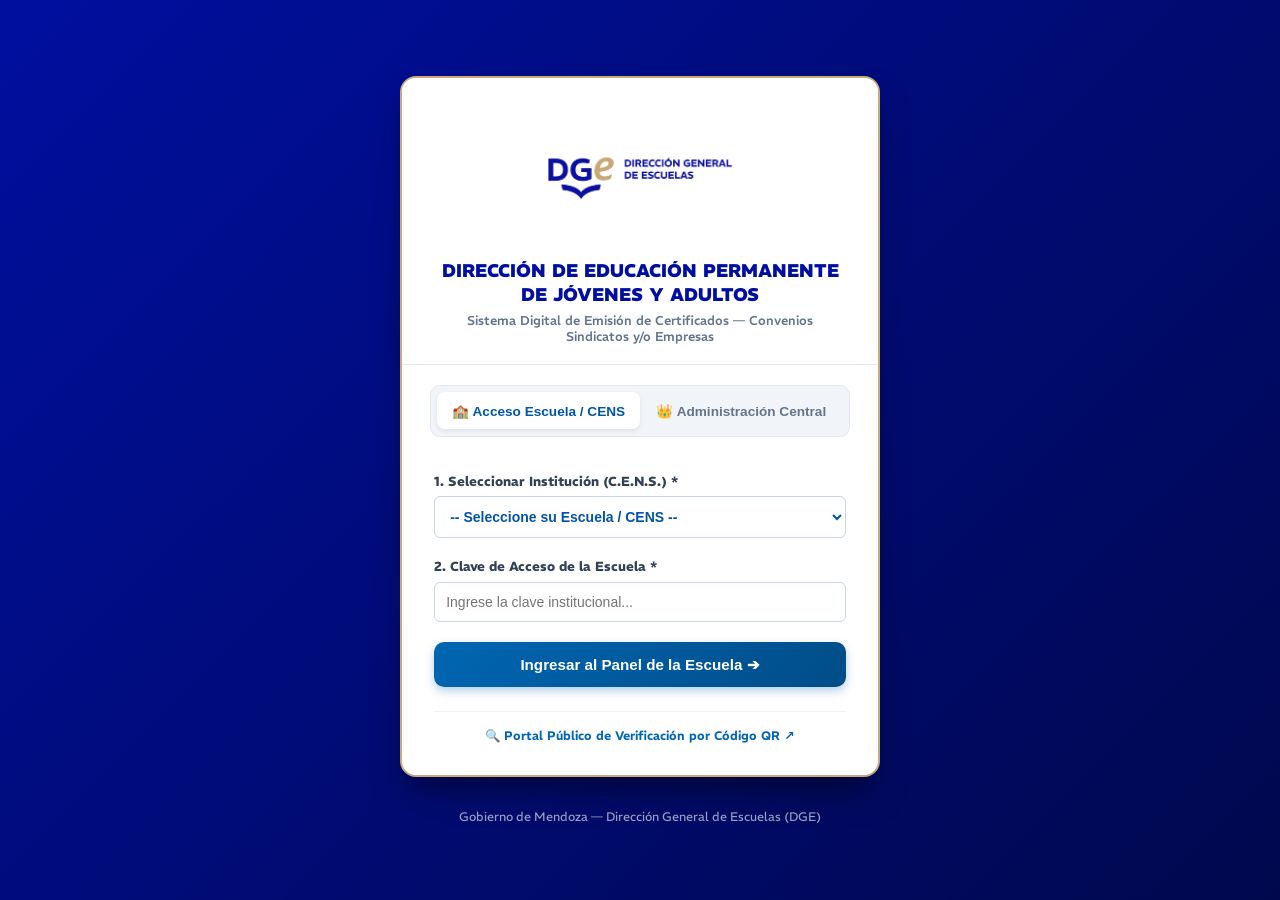
<file: login.html>
<!DOCTYPE html>
<html lang="es">
<head>
  <meta charset="UTF-8">
  <meta name="viewport" content="width=device-width, initial-scale=1.0">
  <title>Portal de Acceso Oficial - DEPJA Mendoza (Convenio Seguridad Privada)</title>
  
  <link rel="stylesheet" href="css/styles.css?v=3.5">
  <script src="config.js"></script>
  <script src="js/auth.js"></script>
  <style>
    body {
      background: linear-gradient(135deg, var(--dge-blue, #000f9f) 0%, #00084d 100%);
      min-height: 100vh;
      display: flex;
      flex-direction: column;
      justify-content: center;
      align-items: center;
      padding: 1.5rem;
      font-family: 'REM', 'Roboto', system-ui, sans-serif;
    }

    .login-container {
      width: 100%;
      max-width: 480px;
      background: #ffffff;
      border-radius: 16px;
      box-shadow: 0 20px 35px -10px rgba(0, 0, 0, 0.5);
      overflow: hidden;
      border: 2px solid var(--dge-gold, #c8a977);
    }

    .login-header {
      background: #ffffff;
      padding: 2rem 2rem 1.25rem 2rem;
      text-align: center;
      border-bottom: 1px solid #e2e8f0;
    }

    .login-logo-img {
      height: 125px;
      max-width: 380px;
      width: 100%;
      object-fit: contain;
      margin-bottom: 1.25rem;
      transition: transform 0.2s ease;
    }

    .login-logo-img:hover {
      transform: scale(1.02);
    }

    .login-header h1 {
      font-size: 1.15rem;
      font-weight: 800;
      color: var(--dge-blue, #000f9f);
      text-transform: uppercase;
      line-height: 1.3;
    }

    .login-header p {
      font-size: 0.8rem;
      color: #64748b;
      margin-top: 0.35rem;
      font-weight: 500;
    }

    .login-tabs {
      display: grid;
      grid-template-columns: 1fr 1fr;
      background: #f1f5f9;
      padding: 0.4rem;
      margin: 1.25rem 1.75rem 0.5rem 1.75rem;
      border-radius: 10px;
      border: 1px solid #e2e8f0;
    }

    .login-tab-btn {
      padding: 0.65rem 0.5rem;
      border: none;
      background: transparent;
      font-size: 0.85rem;
      font-weight: 700;
      color: #64748b;
      cursor: pointer;
      border-radius: 8px;
      transition: all 0.2s ease;
      display: flex;
      align-items: center;
      justify-content: center;
      gap: 0.4rem;
    }

    .login-tab-btn.active {
      background-color: #ffffff;
      color: #0055a5;
      box-shadow: 0 2px 5px rgba(0, 0, 0, 0.08);
    }

    .login-body {
      padding: 1.75rem 2rem 2rem 2rem;
    }

    .form-group {
      margin-bottom: 1.25rem;
    }

    .form-group label {
      display: block;
      font-size: 0.825rem;
      font-weight: 700;
      color: #334155;
      margin-bottom: 0.4rem;
    }

    .login-footer {
      text-align: center;
      padding-top: 1rem;
      border-top: 1px solid #f1f5f9;
      font-size: 0.775rem;
      color: #94a3b8;
    }

    .btn-submit {
      width: 100%;
      padding: 0.85rem;
      font-size: 0.95rem;
      font-weight: 700;
      border-radius: 10px;
      border: none;
      cursor: pointer;
      background: linear-gradient(135deg, #0066b2 0%, #004d88 100%);
      color: #ffffff;
      box-shadow: 0 4px 10px rgba(0, 102, 178, 0.3);
      transition: all 0.2s ease;
      display: flex;
      align-items: center;
      justify-content: center;
      gap: 0.5rem;
    }

    .btn-submit:hover {
      background: linear-gradient(135deg, #0055a5 0%, #003b68 100%);
      transform: translateY(-1px);
      box-shadow: 0 6px 15px rgba(0, 102, 178, 0.4);
    }

    .active-session-banner {
      background: #ecfdf5;
      border: 1px solid #a7f3d0;
      border-radius: 10px;
      padding: 1rem;
      margin-bottom: 1.25rem;
      display: flex;
      align-items: center;
      justify-content: space-between;
      gap: 0.75rem;
    }
  </style>
</head>
<body>

  <div class="login-container">
    
    <!-- Encabezado Institucional -->
    <header class="login-header">
      <img src="img/marca-dge-horizontal.png" alt="Logo DGE Mendoza" class="login-logo-img">
      <h1>DIRECCIÓN DE EDUCACIÓN PERMANENTE DE JÓVENES Y ADULTOS</h1>
      <p>Sistema Digital de Emisión de Certificados — Convenios Sindicatos y/o Empresas</p>
    </header>

    <!-- Banner si ya hay sesión activa -->
    <div id="bannerSesionActiva" class="active-session-banner" style="display: none; margin: 1.25rem 1.75rem 0 1.75rem;">
      <div>
        <strong style="font-size: 0.85rem; color: #065f46; display: block;" id="txtSesionActivaNombre">Sesión activa</strong>
        <span style="font-size: 0.75rem; color: #047857;" id="txtSesionActivaRol">Rol</span>
      </div>
      <a href="index.html" class="btn btn-success" style="font-size: 0.8rem; padding: 0.4rem 0.8rem; white-space: nowrap;">
        Continuar ➔
      </a>
    </div>

    <!-- Pestañas de Acceso -->
    <nav class="login-tabs">
      <button type="button" class="login-tab-btn active" id="tabBtnEscuela" data-mode="escuela">
        🏫 Acceso Escuela / CENS
      </button>
      <button type="button" class="login-tab-btn" id="tabBtnAdmin" data-mode="admin">
        👑 Administración Central
      </button>
    </nav>

    <!-- Cuerpo de Formulario -->
    <div class="login-body">
      
      <!-- FORMULARIO 1: ACCESO ESCUELA / CENS -->
      <form id="formLoginEscuela">
        <div class="form-group">
          <label for="selectEscuelaLogin">1. Seleccionar Institución (C.E.N.S.) *</label>
          <select id="selectEscuelaLogin" class="form-control" required style="font-weight: 600; color: #0055a5; padding: 0.7rem;">
            <option value="">⌛ Cargando escuelas desde el sistema...</option>
          </select>
        </div>

        <div class="form-group">
          <label for="passEscuelaLogin">2. Clave de Acceso de la Escuela *</label>
          <input type="password" id="passEscuelaLogin" class="form-control" placeholder="Ingrese la clave institucional..." required style="padding: 0.7rem;">
        </div>

        <button type="submit" class="btn-submit" id="btnSubmitEscuela">
          Ingresar al Panel de la Escuela ➔
        </button>
      </form>

      <!-- FORMULARIO 2: ACCESO ADMINISTRATIVO CENTRAL -->
      <form id="formLoginAdmin" style="display: none;">
        <div class="form-group">
          <label for="userAdminLogin">Usuario Administrador *</label>
          <input type="text" id="userAdminLogin" class="form-control" placeholder="admin" required value="admin" style="padding: 0.7rem;">
        </div>

        <div class="form-group">
          <label for="passAdminLogin">Contraseña de Administrador *</label>
          <input type="password" id="passAdminLogin" class="form-control" placeholder="Contraseña..." required value="admin123" style="padding: 0.7rem;">
        </div>

        <button type="submit" class="btn-submit" id="btnSubmitAdmin">
          Ingresar al Panel de Control ➔
        </button>
      </form>

      <div class="login-footer" style="margin-top: 1.5rem;">
        <a href="validar.html" target="_blank" style="color: #0066b2; text-decoration: none; font-weight: 600;">
          🔍 Portal Público de Verificación por Código QR ↗
        </a>
      </div>

    </div>

  </div>

  <footer style="margin-top: 2rem; text-align: center; color: rgba(255,255,255,0.6); font-size: 0.775rem;">
    Gobierno de Mendoza — Dirección General de Escuelas (DGE)
  </footer>

  <script>
    document.addEventListener('DOMContentLoaded', async () => {
      const auth = window.authManager;
      await auth.init();

      const selectEscuela = document.getElementById('selectEscuelaLogin');
      const tabEscuela = document.getElementById('tabBtnEscuela');
      const tabAdmin = document.getElementById('tabBtnAdmin');
      const formEscuela = document.getElementById('formLoginEscuela');
      const formAdmin = document.getElementById('formLoginAdmin');
      const bannerSesion = document.getElementById('bannerSesionActiva');

      // Verificar si ya hay una sesión activa
      if (auth.currentUser) {
        bannerSesion.style.display = 'flex';
        document.getElementById('txtSesionActivaNombre').textContent = `Sesión iniciada: ${auth.currentUser.nombre_completo}`;
        document.getElementById('txtSesionActivaRol').textContent = auth.esAdmin() ? '👑 Administrador General' : '🏫 Escuela / CENS Asignado';
      }

      // Cargar lista de escuelas en el selector
      const escuelas = await auth.cargarEscuelas();
      selectEscuela.innerHTML = '<option value="">-- Seleccione su Escuela / CENS --</option>';
      escuelas.forEach(esc => {
        const opt = document.createElement('option');
        opt.value = esc.id;
        opt.textContent = `${esc.numero} — ${esc.nombre} (${esc.localidad || ''})`;
        selectEscuela.appendChild(opt);
      });

      // Cambio de pestañas
      tabEscuela.addEventListener('click', () => {
        tabEscuela.classList.add('active');
        tabAdmin.classList.remove('active');
        formEscuela.style.display = 'block';
        formAdmin.style.display = 'none';
      });

      tabAdmin.addEventListener('click', () => {
        tabAdmin.classList.add('active');
        tabEscuela.classList.remove('active');
        formAdmin.style.display = 'block';
        formEscuela.style.display = 'none';
      });

      // Envío de Formulario Escuela
      formEscuela.addEventListener('submit', async (e) => {
        e.preventDefault();
        const escId = selectEscuela.value;
        const pass = document.getElementById('passEscuelaLogin').value;

        const btn = document.getElementById('btnSubmitEscuela');
        btn.disabled = true;
        btn.innerHTML = '⌛ Verificando acceso...';

        const res = await auth.iniciarSesionPorEscuela(escId, pass);
        if (res.exito) {
          window.location.href = 'index.html';
        } else {
          alert(res.mensaje);
          btn.disabled = false;
          btn.innerHTML = 'Ingresar al Panel de la Escuela ➔';
        }
      });

      // Envío de Formulario Administrador
      formAdmin.addEventListener('submit', async (e) => {
        e.preventDefault();
        const user = document.getElementById('userAdminLogin').value;
        const pass = document.getElementById('passAdminLogin').value;

        const btn = document.getElementById('btnSubmitAdmin');
        btn.disabled = true;
        btn.innerHTML = '⌛ Verificando acceso...';

        const res = await auth.iniciarSesion(user, pass);
        if (res.exito && auth.esAdmin()) {
          window.location.href = 'admin.html';
        } else {
          alert('Credenciales no válidas o no posee permisos de Administrador.');
          btn.disabled = false;
          btn.innerHTML = 'Ingresar al Panel de Control ➔';
        }
      });

    });
  </script>
</body>
</html>
</file>
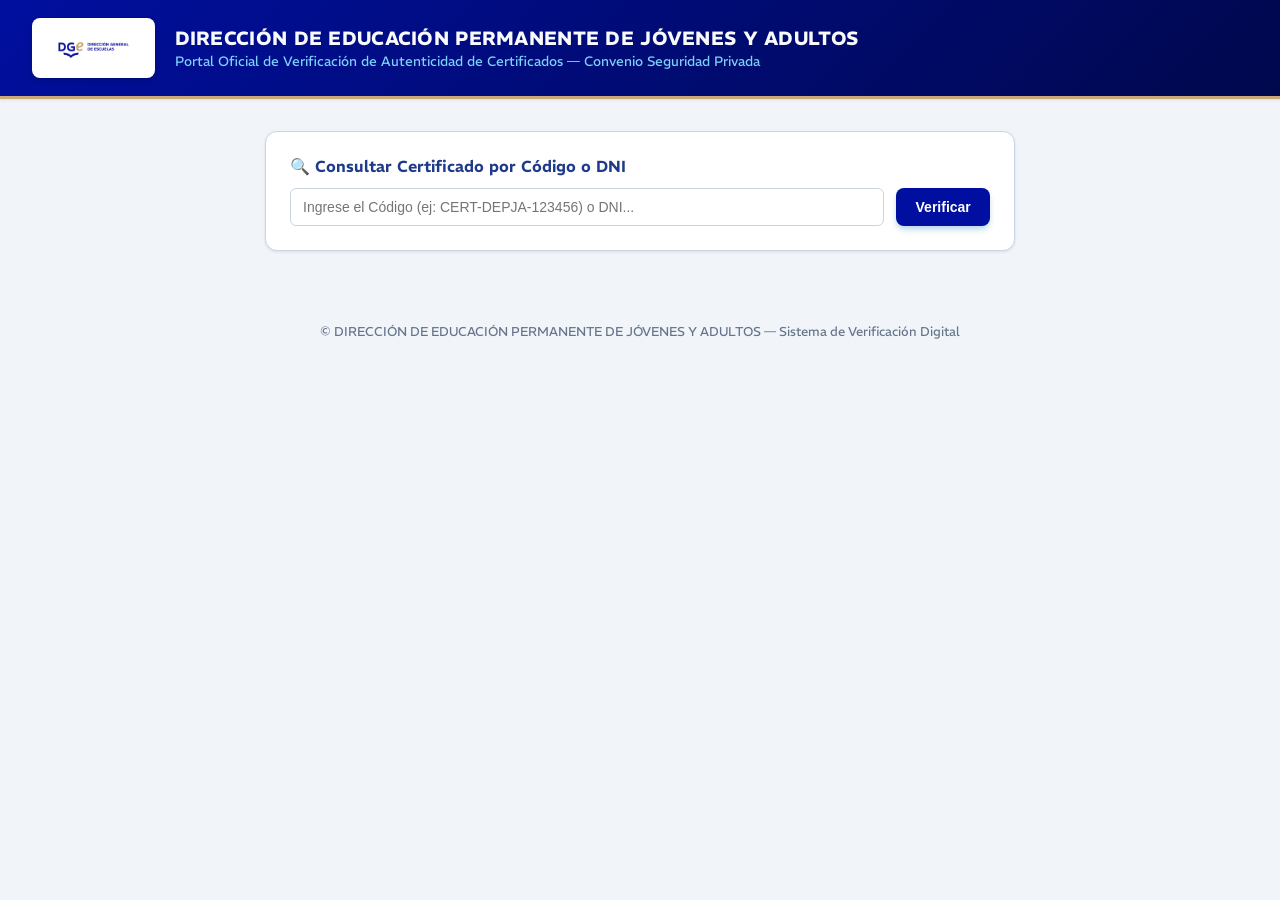
<file: validar.html>
<!DOCTYPE html>
<html lang="es">
<head>
  <meta charset="UTF-8">
  <meta name="viewport" content="width=device-width, initial-scale=1.0">
  <title>Verificación Oficial de Certificados - DEPJA</title>
  
  <link rel="stylesheet" href="css/styles.css?v=3.5">
  <script src="config.js"></script>
  <style>
    @keyframes spin { 0% { transform: rotate(0deg); } 100% { transform: rotate(360deg); } }
  </style>
</head>
<body style="background-color: #f1f5f9; display: flex; flex-direction: column; align-items: center; justify-content: flex-start; padding-bottom: 3rem;">

  <!-- Header Institucional de Validación -->
  <header class="app-header" style="width: 100%;">
    <div class="app-header-brand">
      <div class="app-logo-box">
        <img src="img/marca-dge-horizontal.png" alt="Logo DGE Mendoza" class="app-logo-img">
      </div>
      <div class="app-title-group">
        <h1>DIRECCIÓN DE EDUCACIÓN PERMANENTE DE JÓVENES Y ADULTOS</h1>
        <p>Portal Oficial de Verificación de Autenticidad de Certificados — Convenio Seguridad Privada</p>
      </div>
    </div>
  </header>

  <main style="max-width: 750px; width: 92%; margin-top: 2rem;">
    
    <!-- Buscador Manual -->
    <div style="background: #ffffff; padding: 1.5rem; border-radius: 12px; box-shadow: 0 1px 3px rgba(0,0,0,0.1); border: 1px solid #cbd5e1; margin-bottom: 1.5rem;">
      <h2 style="font-size: 1rem; color: #1e3a8a; margin-bottom: 0.75rem; font-weight: 600;">🔍 Consultar Certificado por Código o DNI</h2>
      <form id="formSearchValidation" style="display: flex; gap: 0.75rem;">
        <input type="text" id="searchQueryInput" class="form-control" placeholder="Ingrese el Código (ej: CERT-DEPJA-123456) o DNI..." required style="flex: 1;">
        <button type="submit" class="btn btn-primary" style="white-space: nowrap;">
          Verificar
        </button>
      </form>
    </div>

    <!-- Resultado de la Verificación -->
    <div id="verificationResult">
      <!-- Se llena dinámicamente mediante validator.js -->
    </div>

  </main>

  <footer style="margin-top: 3rem; text-align: center; font-size: 0.8rem; color: #64748b;">
    © DIRECCIÓN DE EDUCACIÓN PERMANENTE DE JÓVENES Y ADULTOS — Sistema de Verificación Digital
  </footer>

  <script src="js/drive-api.js?v=5.8"></script>
  <script src="js/validator.js?v=5.8"></script>
</body>
</html>
</file>
<file: css/styles.css>
/* ==========================================================================
   SISTEMA DE CERTIFICADOS DEPJA - CONVENIO SEGURIDAD PRIVADA (MENDOZA)
   ESTILOS DE INTERFAZ Y HOJA OFICIAL FIEL AL MANUAL DE NORMAS DE MARCA DGE
   ========================================================================== */

@import url('https://fonts.googleapis.com/css2?family=REM:ital,wght@0,300;0,400;0,500;0,600;0,700;0,800;0,900;1,400;1,700&family=Roboto:wght@400;500;700&display=swap');

:root {
  /* PALETA OFICIAL MANUAL DE NORMAS DGE MENDOZA (ETAPA 1) */
  --dge-blue: #000f9f;       /* Pantone Blue 072 - Bridgeport */
  --dge-blue-hover: #000b73;
  --dge-cyan: #3cb4e5;       /* Pantone 298 C - Flyway */
  --dge-cyan-hover: #299ece;
  --dge-gold: #c8a977;       /* Pantone 466 C - Vintage Gold */
  
  --primary: var(--dge-blue);
  --primary-hover: var(--dge-blue-hover);
  --banner-blue: var(--dge-cyan);
  --accent-gold: var(--dge-gold);
  
  --text-dark: #1e293b;
  --bg-app: #f1f5f9;
  --card-bg: #ffffff;
  --border-color: #cbd5e1;
  --shadow-sm: 0 1px 3px rgba(0,0,0,0.1);
  --shadow-lg: 0 10px 25px -5px rgba(0,0,0,0.1), 0 8px 10px -6px rgba(0,0,0,0.1);
}

* {
  box-sizing: border-box;
  margin: 0;
  padding: 0;
}

body {
  font-family: 'REM', 'Roboto', system-ui, sans-serif;
  background-color: var(--bg-app);
  color: var(--text-dark);
  min-height: 100vh;
  display: flex;
  flex-direction: column;
}

/* Header de la Aplicación Web */
.app-header {
  background: linear-gradient(135deg, var(--dge-blue) 0%, #00084d 100%);
  color: #ffffff;
  padding: 1.1rem 2rem;
  box-shadow: var(--shadow-sm);
  display: flex;
  justify-content: space-between;
  align-items: center;
  border-bottom: 3px solid var(--dge-gold);
}

.app-header-brand {
  display: flex;
  align-items: center;
  gap: 1.25rem;
}

.app-logo-box {
  background: #ffffff;
  padding: 0.4rem 0.85rem;
  border-radius: 8px;
  display: flex;
  align-items: center;
  justify-content: center;
  box-shadow: 0 2px 5px rgba(0,0,0,0.2);
}

.app-logo-img {
  height: 48px;
  width: auto;
  object-fit: contain;
}

.app-title-group h1 {
  font-size: 1.2rem;
  font-weight: 700;
  letter-spacing: 0.015em;
  color: #f8fafc;
}

.app-title-group p {
  font-size: 0.85rem;
  color: #7dd3fc;
  margin-top: 0.2rem;
}

.config-badge {
  background: rgba(255, 255, 255, 0.12);
  border: 1px solid rgba(255, 255, 255, 0.25);
  border-radius: 9999px;
  padding: 0.4rem 1rem;
  font-size: 0.8rem;
  display: flex;
  align-items: center;
  gap: 0.5rem;
  color: #e2e8f0;
}

.dot-status {
  width: 8px;
  height: 8px;
  border-radius: 50%;
  background-color: #10b981;
}

/* Layout Principal */
.main-layout {
  display: grid;
  grid-template-columns: 440px 1fr;
  gap: 2rem;
  padding: 2rem;
  max-width: 1750px;
  margin: 0 auto;
  width: 100%;
  flex: 1;
}

@media (max-width: 1150px) {
  .main-layout {
    grid-template-columns: 1fr;
  }
}

/* Panel Formulario */
.panel-form {
  background: var(--card-bg);
  border-radius: 12px;
  padding: 1.5rem;
  box-shadow: var(--shadow-sm);
  border: 1px solid var(--border-color);
  max-height: calc(100vh - 110px);
  overflow-y: auto;
}

.section-title {
  font-size: 0.95rem;
  font-weight: 700;
  color: var(--primary);
  border-bottom: 2px solid #e2e8f0;
  padding-bottom: 0.4rem;
  margin-bottom: 1.1rem;
  display: flex;
  align-items: center;
  gap: 0.5rem;
}

.form-group {
  margin-bottom: 1rem;
}

.form-group label {
  display: block;
  font-size: 0.825rem;
  font-weight: 600;
  color: #334155;
  margin-bottom: 0.3rem;
}

.form-control {
  width: 100%;
  padding: 0.55rem 0.75rem;
  border: 1px solid var(--border-color);
  border-radius: 6px;
  font-size: 0.875rem;
  transition: all 0.2s ease;
  background-color: #ffffff;
}

.form-control:focus {
  outline: none;
  border-color: var(--primary);
  box-shadow: 0 0 0 3px rgba(0, 102, 178, 0.15);
}

.form-row-2 {
  display: grid;
  grid-template-columns: 1fr 1fr;
  gap: 0.75rem;
}

.options-grid {
  display: flex;
  gap: 1rem;
  background: #f8fafc;
  padding: 0.65rem 0.8rem;
  border-radius: 6px;
  border: 1px solid var(--border-color);
}

.option-item {
  display: flex;
  align-items: center;
  gap: 0.4rem;
  font-size: 0.85rem;
  font-weight: 500;
  cursor: pointer;
}

.espacios-list {
  display: flex;
  flex-direction: column;
  gap: 0.5rem;
  margin-bottom: 0.75rem;
}

.espacio-item {
  display: flex;
  gap: 0.5rem;
  align-items: center;
}

.btn-icon {
  background: none;
  border: none;
  cursor: pointer;
  color: #ef4444;
  padding: 0.4rem;
  border-radius: 4px;
  display: flex;
  align-items: center;
  justify-content: center;
}

.btn-icon:hover {
  background-color: #fee2e2;
}

.btn-add {
  background-color: #f1f5f9;
  color: var(--primary);
  border: 1px dashed var(--primary);
  width: 100%;
  padding: 0.5rem;
  border-radius: 6px;
  font-size: 0.85rem;
  font-weight: 600;
  cursor: pointer;
}

.btn-add:hover {
  background-color: #e0f2fe;
}

.action-buttons {
  display: flex;
  flex-direction: column;
  gap: 0.75rem;
  margin-top: 1.25rem;
  padding-top: 1rem;
  border-top: 2px solid #e2e8f0;
}

.btn {
  padding: 0.7rem 1.2rem;
  border-radius: 8px;
  font-size: 0.875rem;
  font-weight: 600;
  cursor: pointer;
  border: none;
  display: flex;
  align-items: center;
  justify-content: center;
  gap: 0.5rem;
  transition: all 0.2s ease;
}

.btn-primary {
  background-color: var(--primary);
  color: #ffffff;
  box-shadow: 0 4px 6px -1px rgba(0, 102, 178, 0.3);
}

.btn-primary:hover {
  background-color: var(--primary-hover);
}

.btn-success {
  background-color: #0f766e;
  color: #ffffff;
}

.btn-success:hover {
  background-color: #0d9488;
}

.btn-outline {
  background-color: #ffffff;
  color: #475569;
  border: 1px solid var(--border-color);
}

.btn-outline:hover {
  background-color: #f8fafc;
}

/* ==========================================================================
   PLANTILLA DE CERTIFICADO FIEL AL DISEÑO ADJUNTO (HOJA A4)
   ========================================================================== */

.panel-preview {
  display: flex;
  flex-direction: column;
  align-items: center;
}

.preview-toolbar {
  background: var(--card-bg);
  padding: 0.75rem 1.5rem;
  border-radius: 10px;
  box-shadow: var(--shadow-sm);
  border: 1px solid var(--border-color);
  margin-bottom: 1.5rem;
  display: flex;
  gap: 1rem;
  width: 100%;
  max-width: 210mm;
  justify-content: space-between;
  align-items: center;
}

/* Hoja A4 para Vista Previa e Impresión Oficial */
.a4-sheet,
.cert-sheet-a4 {
  width: 210mm;
  height: 297mm;
  min-height: 297mm;
  max-height: 297mm;
  display: flex;
  flex-direction: column;
  justify-content: space-between;
  padding: 10mm 18mm 10mm 18mm;
  margin: 0 auto;
  background-color: #ffffff;
  box-shadow: 0 4px 20px rgba(0, 0, 0, 0.08);
  border: 1px solid #e2e8f0;
  border-radius: 4px;
  position: relative;
  box-sizing: border-box;
  font-family: 'REM', 'Roboto', Arial, Helvetica, sans-serif;
  overflow: hidden;
}

/* Marco perimetral institucional de seguridad */
.a4-sheet::after,
.cert-sheet-a4::after {
  content: "";
  position: absolute;
  top: 4mm;
  left: 4mm;
  right: 4mm;
  bottom: 4mm;
  border: 1px solid rgba(0, 15, 159, 0.2);
  pointer-events: none;
}

/* Encabezado Superior con Logo DGE */
.cert-header-row {
  display: flex;
  justify-content: space-between;
  align-items: center;
  margin-bottom: 1.4rem;
  padding-bottom: 0.6rem;
  border-bottom: 1px solid rgba(200, 169, 119, 0.4);
}

.cert-header-dept {
  font-size: 11pt;
  font-weight: 800;
  color: var(--dge-blue);
  line-height: 1.35;
  width: 58%;
  text-transform: uppercase;
  letter-spacing: 0.3px;
}

.cert-logo-dge {
  display: flex;
  align-items: center;
  justify-content: flex-end;
  width: 40%;
}

.cert-logo-img {
  height: 20mm;
  max-height: 75px;
  width: auto;
  max-width: 100%;
  object-fit: contain;
  filter: drop-shadow(0 1px 2px rgba(0,0,0,0.05));
}

/* Título Principal */
.cert-main-title {
  text-align: center;
  font-size: 13.5pt;
  font-weight: 800;
  color: var(--dge-blue);
  text-transform: uppercase;
  letter-spacing: 0.6px;
  margin-bottom: 0.3rem;
}

.cert-main-subtitle {
  text-align: center;
  font-size: 8.5pt;
  font-weight: 700;
  color: #334155;
  text-transform: uppercase;
  letter-spacing: 0.3px;
  margin-bottom: 1.1rem;
}

/* Banners Ejecutivos de Sección Oficial DGE (Azul Profundo con Línea Dorada) */
.cert-banner-header {
  background: linear-gradient(90deg, #000f9f 0%, #001f7a 100%);
  color: #ffffff;
  font-weight: 800;
  font-size: 10pt;
  text-align: center;
  text-transform: uppercase;
  padding: 0.35rem 0.5rem;
  letter-spacing: 1px;
  margin-bottom: 1.1rem;
  border-radius: 2px;
  border-bottom: 2px solid var(--dge-gold);
  box-shadow: 0 1px 3px rgba(0, 15, 159, 0.15);
}

/* Grilla de Datos del Estudiante */
.cert-grid-student {
  display: grid;
  grid-template-columns: 1fr 1fr;
  row-gap: 1.1rem;
  column-gap: 2rem;
  font-size: 9.5pt;
  margin-bottom: 1.2rem;
}

.cert-line-group {
  display: flex;
  flex-direction: column;
}

.cert-line-label {
  font-weight: 700;
  margin-bottom: 0.2rem;
  color: #1e293b;
  font-size: 8.75pt;
  text-transform: uppercase;
  letter-spacing: 0.2px;
}

.cert-line-fill {
  border-bottom: 1.25px solid #475569;
  min-height: 1.3rem;
  font-weight: 600;
  font-size: 10pt;
  padding-left: 0.2rem;
  color: #0f172a;
}

/* Checkboxes debajo de Año */
.cert-checkboxes-inline {
  display: flex;
  gap: 1.5rem;
  align-items: center;
  margin-top: 0.4rem;
}

.cert-checkbox-box {
  display: flex;
  align-items: center;
  gap: 0.35rem;
  font-size: 9pt;
  font-weight: 700;
  color: #1e293b;
}

.box-sq {
  display: inline-flex;
  align-items: center;
  justify-content: center;
  width: 14px;
  height: 14px;
  border: 1.5px solid var(--dge-blue);
  border-radius: 2px;
  font-size: 11px;
  font-weight: 900;
  line-height: 1;
  color: var(--dge-blue);
  background: #f8fafc;
}

/* Secciones Opción Pedagógica y Espacios */
.cert-pedagogica-row {
  display: flex;
  justify-content: space-around;
  align-items: center;
  margin-top: 0.4rem;
  margin-bottom: 1.3rem;
  background: #f8fafc;
  border: 1px solid #e2e8f0;
  border-radius: 4px;
  padding: 0.45rem 1rem;
}

.cert-espacios-row {
  display: grid;
  grid-template-columns: 1fr 1fr;
  gap: 2rem;
  margin-top: 0.8rem;
  margin-bottom: 1.3rem;
}

.cert-espacios-left {
  display: flex;
  flex-direction: column;
}

.cert-espacios-right {
  display: flex;
  flex-direction: column;
}

.cert-espacios-lines-list {
  display: flex;
  flex-direction: column;
  gap: 0.75rem;
  margin-top: 0.6rem;
}

.cert-single-line {
  border-bottom: 1.25px solid #475569;
  min-height: 1.35rem;
  font-size: 9pt;
  color: #0f172a;
  font-weight: 600;
  padding-left: 0.2rem;
}

/* Sección Firma y QR */
.cert-bottom-signatures {
  display: grid;
  grid-template-columns: 1fr 180px;
  gap: 2rem;
  align-items: flex-end;
  margin-top: 1rem;
  margin-bottom: 1.2rem;
}

.signature-container {
  display: flex;
  flex-direction: column;
  gap: 0.8rem;
}

.signature-image-box {
  min-height: 70px;
  display: flex;
  align-items: flex-end;
  justify-content: flex-start;
}

.signature-image-box img {
  max-height: 65px;
  max-width: 220px;
  object-fit: contain;
}

.signature-text {
  font-size: 9pt;
  font-weight: 700;
  color: #000000;
}

.issuance-date-text {
  font-size: 9pt;
  font-weight: 700;
  margin-top: 0.8rem;
  color: #000000;
}

.qr-container-box {
  display: flex;
  flex-direction: column;
  align-items: center;
  text-align: center;
}

.qr-title {
  font-size: 8.5pt;
  font-weight: 700;
  margin-bottom: 0.35rem;
  color: #000000;
}

.qr-canvas-holder {
  width: 160px;
  height: 160px;
  background: #ffffff;
  padding: 2px;
}

/* Footer Institucional Mendoza */
.cert-footer-mendoza {
  margin-top: auto;
  margin-bottom: 0;
  border-top: 1px solid rgba(200, 169, 119, 0.4);
  padding-top: 0.6rem;
  padding-bottom: 0;
  display: flex;
  justify-content: space-between;
  align-items: center;
  width: 100%;
}

.address-block {
  font-style: italic;
  font-size: 8.5pt;
  color: #334155;
  line-height: 1.35;
  width: 55%;
}

.footer-logos-mendoza {
  display: flex;
  align-items: center;
  justify-content: flex-end;
  width: 40%;
}

.cert-footer-logo-img {
  height: 20mm;
  max-height: 75px;
  width: auto;
  max-width: 100%;
  object-fit: contain;
  filter: drop-shadow(0 1px 2px rgba(0,0,0,0.05));
}

/* Modal y Toast */
.modal-overlay {
  position: fixed;
  top: 0;
  left: 0;
  right: 0;
  bottom: 0;
  background: rgba(15, 23, 42, 0.6);
  backdrop-filter: blur(4px);
  display: flex;
  align-items: center;
  justify-content: center;
  z-index: 1000;
  opacity: 0;
  pointer-events: none;
  transition: opacity 0.25s ease;
}

.modal-overlay.active {
  opacity: 1;
  pointer-events: auto;
}

.modal-card {
  background: #ffffff;
  border-radius: 12px;
  width: 90%;
  max-width: 850px;
  max-height: 85vh;
  display: flex;
  flex-direction: column;
  box-shadow: var(--shadow-lg);
  overflow: hidden;
}

.modal-header {
  padding: 1.25rem 1.5rem;
  background: var(--bg-app);
  border-bottom: 1px solid var(--border-color);
  display: flex;
  justify-content: space-between;
  align-items: center;
}

.modal-body {
  padding: 1.5rem;
  overflow-y: auto;
}

.table-history {
  width: 100%;
  border-collapse: collapse;
  font-size: 0.875rem;
}

.table-history th, .table-history td {
  padding: 0.75rem 1rem;
  border-bottom: 1px solid #e2e8f0;
  text-align: left;
}

.table-history th {
  background-color: #f8fafc;
  color: #475569;
  font-weight: 600;
}

.toast {
  position: fixed;
  bottom: 2rem;
  right: 2rem;
  background-color: #0f172a;
  color: #ffffff;
  padding: 0.85rem 1.5rem;
  border-radius: 8px;
  box-shadow: var(--shadow-lg);
  display: flex;
  align-items: center;
  gap: 0.75rem;
  font-size: 0.9rem;
  z-index: 2000;
  transform: translateY(100px);
  opacity: 0;
  transition: all 0.3s ease;
}

.toast.show {
  transform: translateY(0);
  opacity: 1;
}

/* ==========================================================================
   ESTILOS DE IMPORTACIÓN DE PLANILLAS EXCEL / CSV
   ========================================================================== */

.excel-drop-zone {
  border: 2px dashed #3b82f6;
  background-color: #f0f9ff;
  border-radius: 12px;
  padding: 2rem 1.5rem;
  text-align: center;
  cursor: pointer;
  transition: all 0.2s ease;
  margin-bottom: 1.25rem;
  display: flex;
  flex-direction: column;
  align-items: center;
  justify-content: center;
}

.excel-drop-zone:hover, .excel-drop-zone.dragover {
  background-color: #e0f2fe;
  border-color: #0284c7;
  transform: scale(1.005);
}

.excel-drop-icon {
  width: 48px;
  height: 48px;
  color: #0284c7;
  margin-bottom: 0.75rem;
}

.excel-drop-title {
  font-size: 1rem;
  font-weight: 700;
  color: #0369a1;
  margin-bottom: 0.25rem;
}

.excel-drop-subtitle {
  font-size: 0.825rem;
  color: #64748b;
}

.import-toolbar {
  display: flex;
  justify-content: space-between;
  align-items: center;
  gap: 1rem;
  margin-bottom: 1rem;
  flex-wrap: wrap;
}

.badge-counter {
  background-color: #e0f2fe;
  color: #0369a1;
  padding: 0.35rem 0.75rem;
  border-radius: 9999px;
  font-size: 0.8rem;
  font-weight: 700;
}

.modal-xl {
  max-width: 1050px !important;
  width: 95% !important;
}

/* ==========================================================================
   REGLAS DE IMPRESIÓN ESTRICTAS (A4 PAPER)
   ========================================================================== */

@media print {
  @page {
    size: A4 portrait;
    margin: 0;
  }

  body {
    background: #ffffff !important;
    padding: 0 !important;
    margin: 0 !important;
  }

  .app-header,
  .panel-form,
  .preview-toolbar,
  .modal-overlay,
  .toast {
    display: none !important;
  }

  .main-layout {
    display: block !important;
    padding: 0 !important;
    margin: 0 !important;
    width: 100% !important;
  }

  .panel-preview {
    display: block !important;
    width: 100% !important;
  }

  .a4-sheet {
    box-shadow: none !important;
    border: none !important;
    width: 210mm !important;
    height: 297mm !important;
    min-height: 297mm !important;
    padding: 14mm 16mm 12mm 16mm !important;
    margin: 0 auto !important;
    page-break-after: always;
    page-break-inside: avoid;
  }
}
</file>
